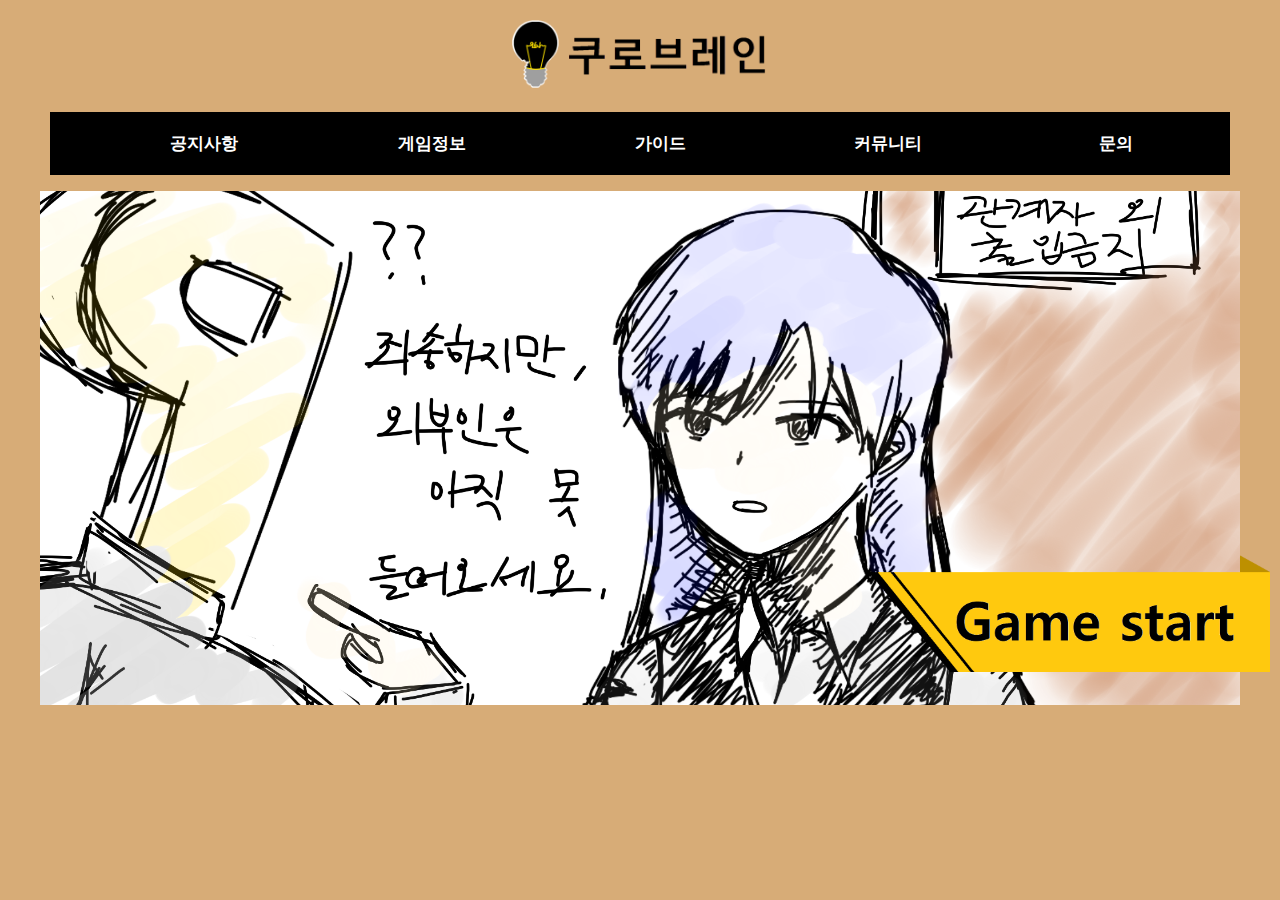
<file: index.html>
<!DOCTYPE html>
<html>
  <head>
    <meta charset="utf-8">
    <title>쿠로브레인 - Kuro Brain</title>
    <link rel="shortcut icon" href="favicon.ico" type="image/x-icon">
    <link rel="stylesheet" href="index.css">

  </head>

  <body>
    <!-- 로고 -->
    <div id = "logo" class="top">
      <a href="index.html">
        <img src="main_logo.png" width=270px>
      </a>
    </div>
    <!-- 메뉴 -->
    <div id="topmemu" class="top">
      <ul>
        <li><a href="notice.html">공지사항</a></li>
        <li><a href="story.html">게임정보</a></li>
        <li><a href="guide.html">가이드</a></li>
        <li><a href="community.html">커뮤니티</a></li>
        <li><a href="support.html">문의</a></li>
      </ul>
    </div>
    <!-- 이벤트 자동 슬라이드 -->
    <div id = "autoslide" class="middle">
      <img class="slide" src="sd1.png" width=1200px>
      <img class="slide" src="sd2.png" width=1200px>
      <img class="slide" src="sd3.png" width=1200px>
    </div>
    <!--로그인-->
    <div id = "login" class="middle">
      <a href="login.html">
        <img src="login.png" width=400px>
      </a>
    </div>

    <script>
      //이미지 자동 슬라이드
      var index = 0;   //이미지에 접근하는 인덱스
      window.onload = function(){ //시작 시 실행할 것
          slideShow(); //아래의 함수 호출
      }

      function slideShow() {
      let i;
      let x = document.getElementsByClassName("slide");  //slide(class)에 대한 dom 참조
      for (i = 0; i < x.length; i++) {
         x[i].style.display = "none";   //처음에 전부 display를 none으로 한다.
      }
      index++;
      if (index > x.length) {
          index = 1;  //인덱스가 초과되면 1로 변경
      }
      x[index-1].style.display = "inline";  //해당 인덱스는 inline으로
      setTimeout(slideShow, 5000);   //함수를 4초마다 호출
      }
    </script>

  </body>
</html>
</file>
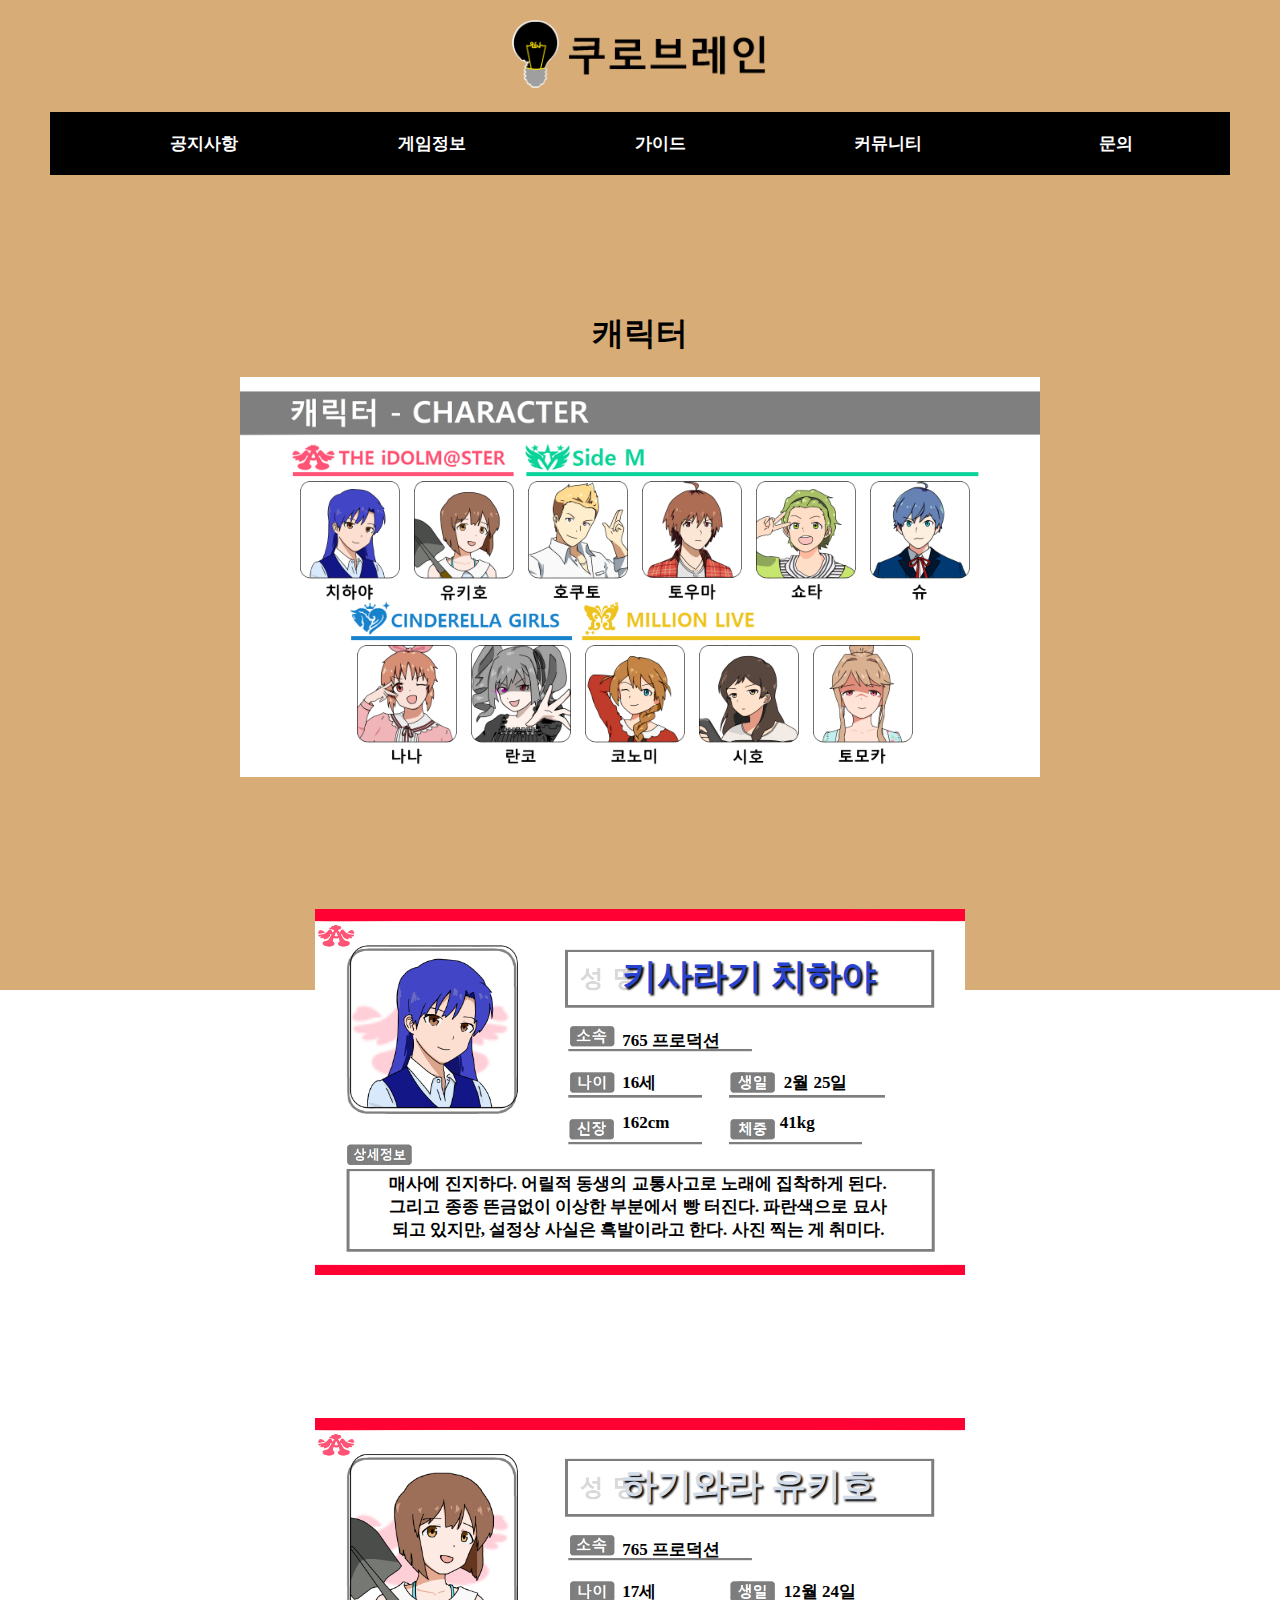
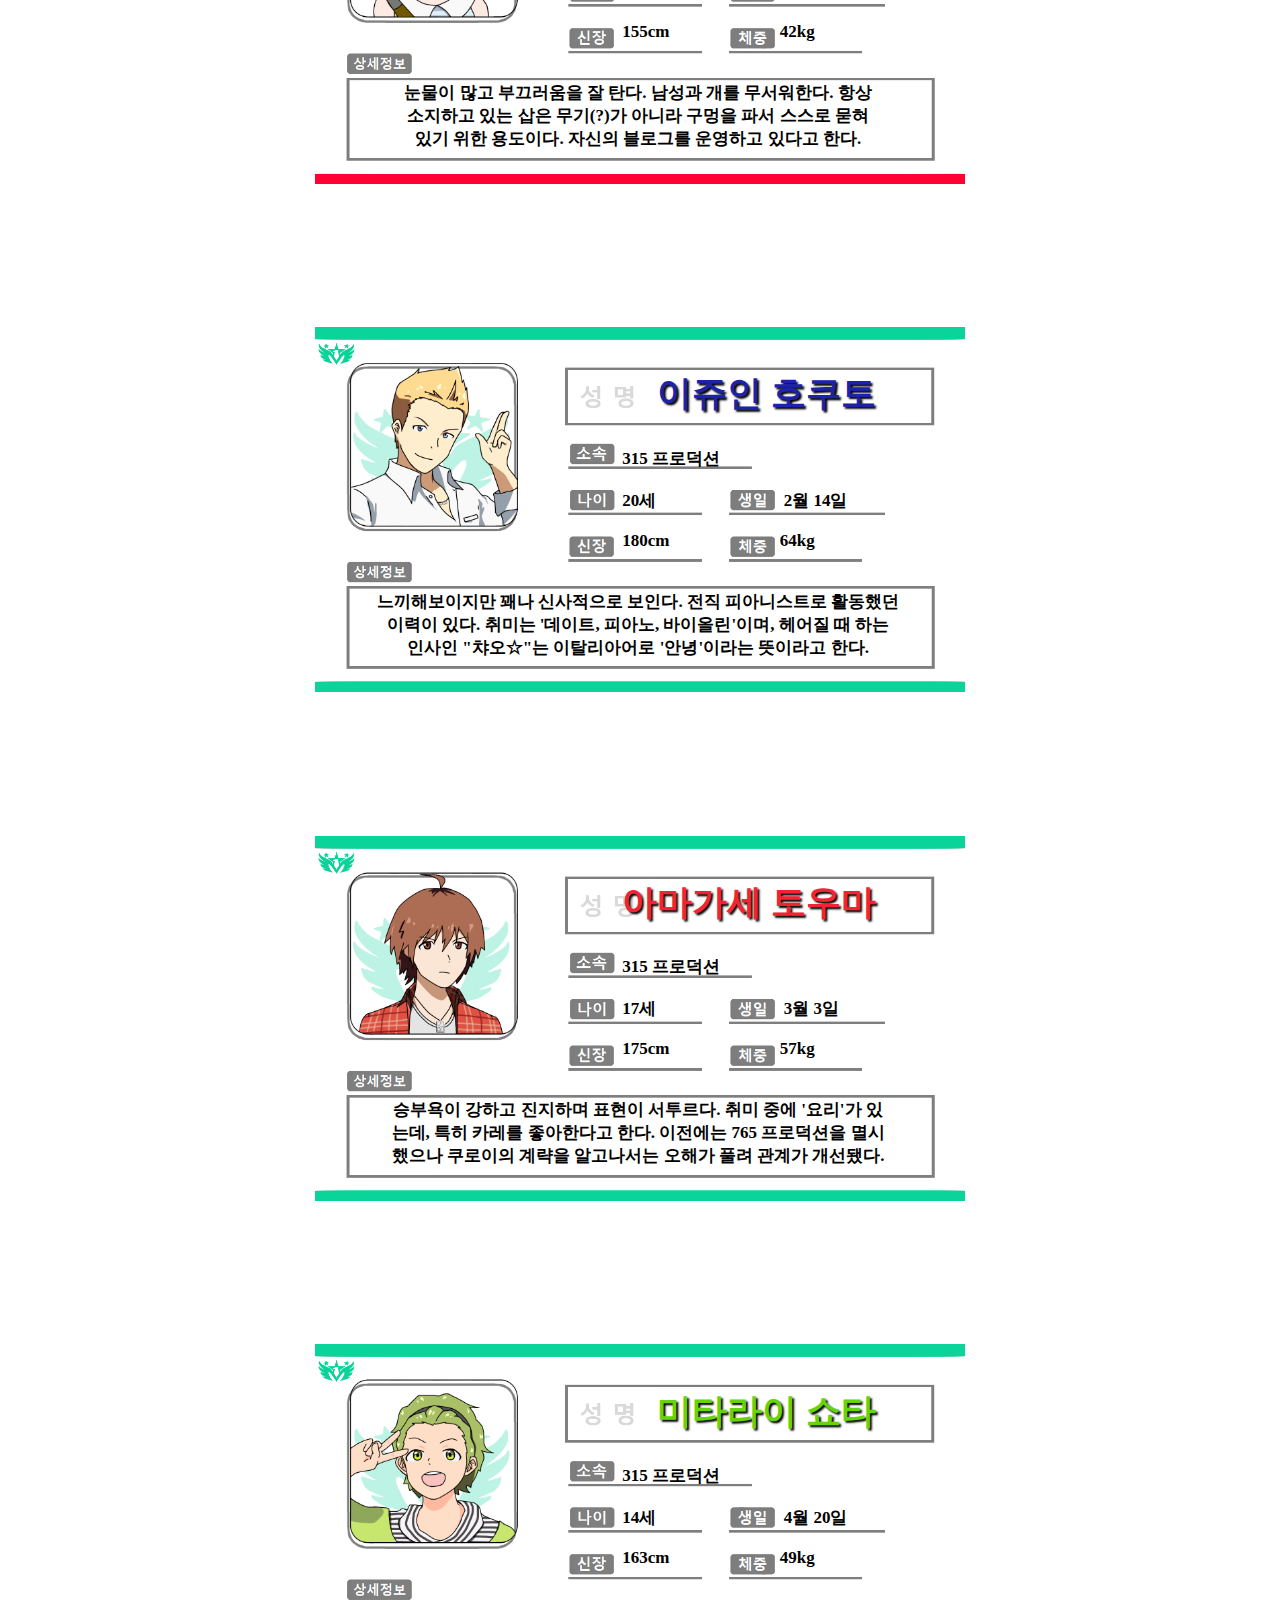
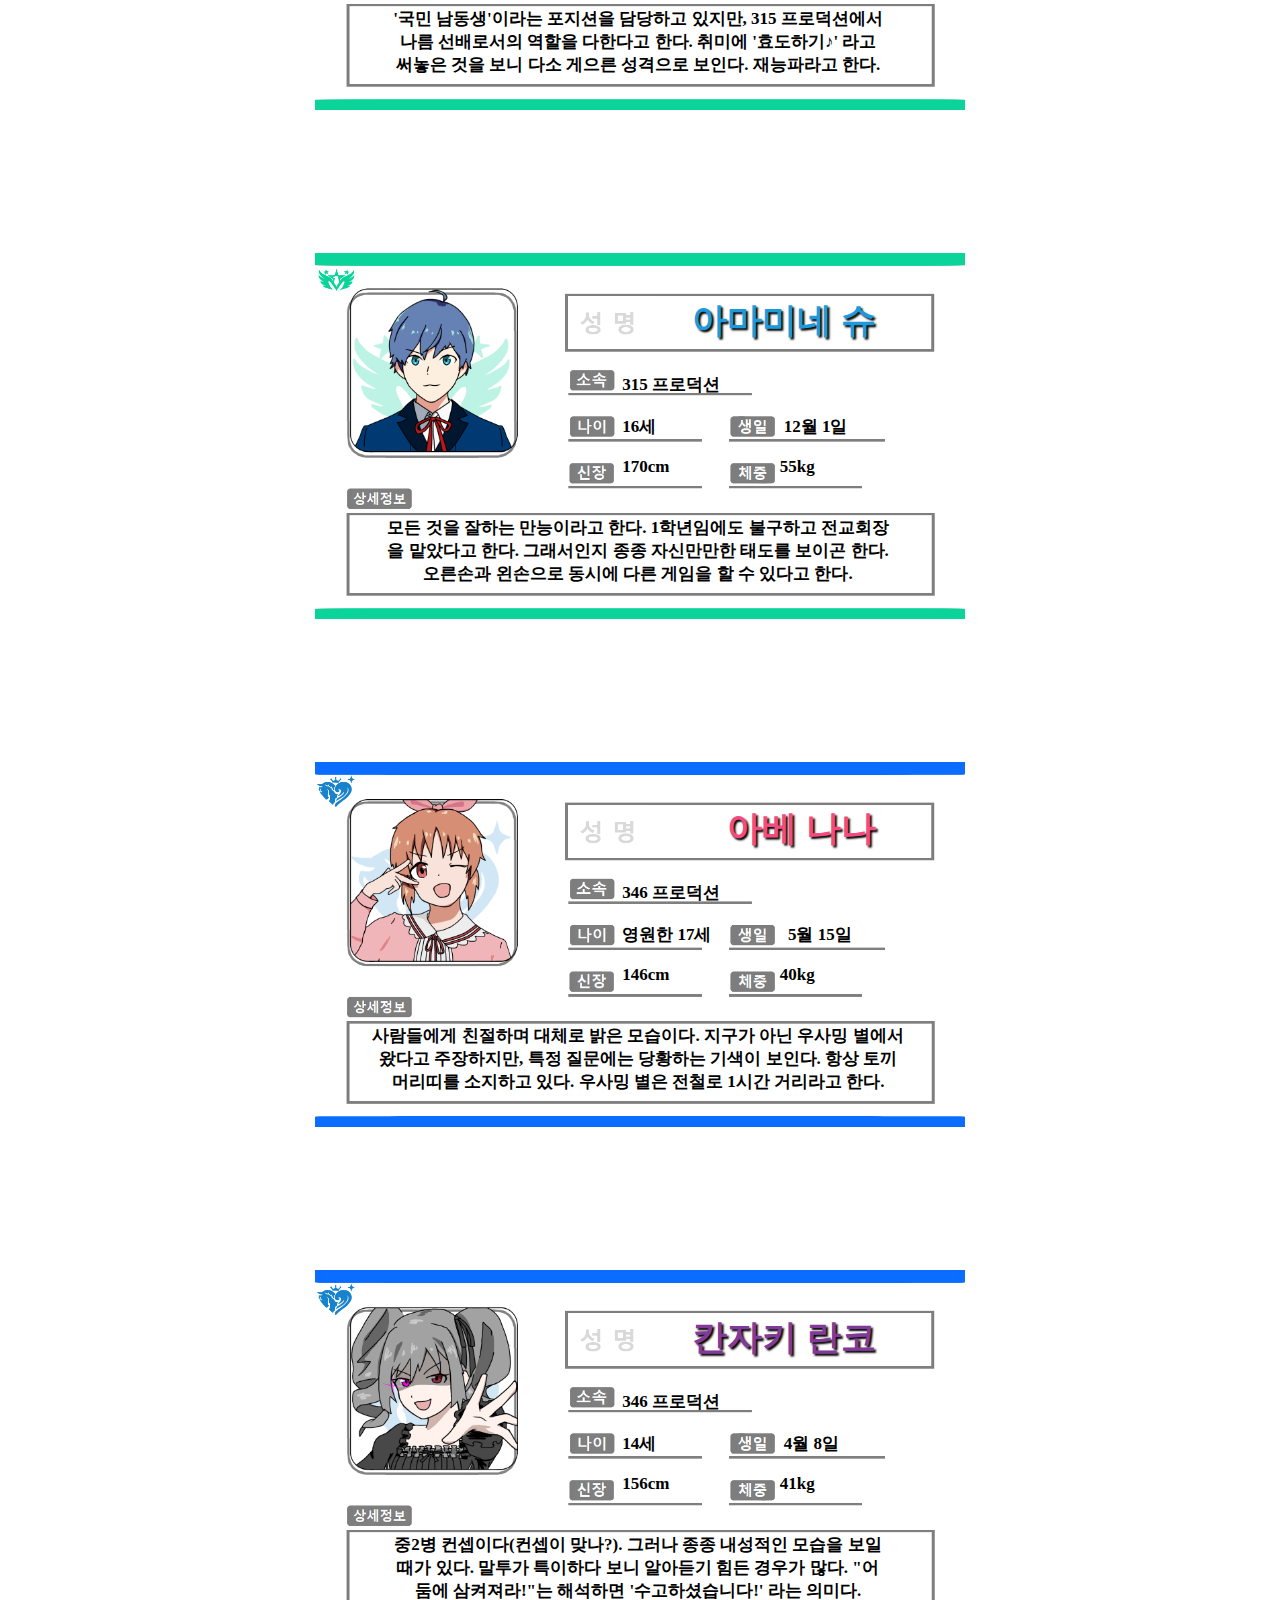
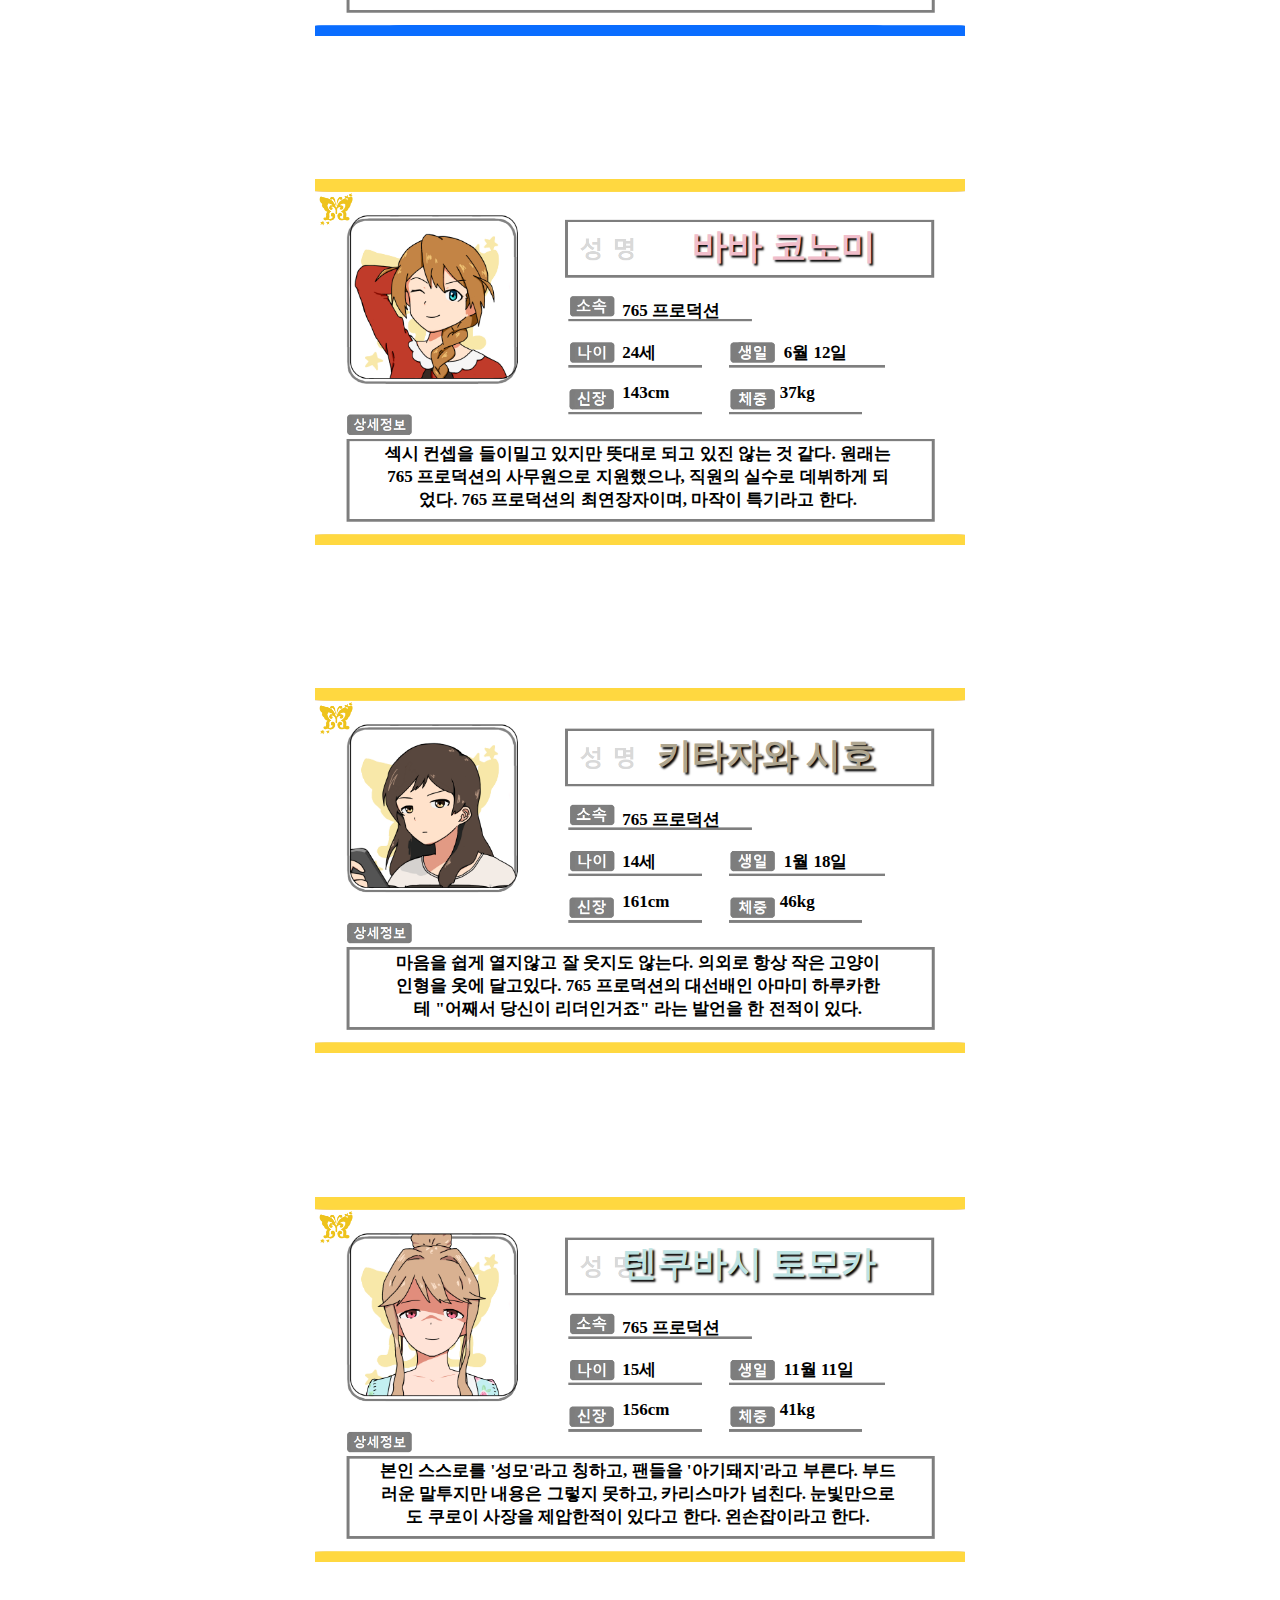
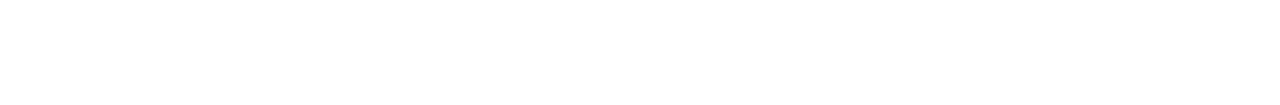
<file: info.html>
<!DOCTYPE html>
<html>
  <head>
    <meta charset="utf-8">
    <title>쿠로브레인 - 게임정보</title>
    <link rel="shortcut icon" href="favicon.ico" type="image/x-icon">
    <link rel="stylesheet" href="info.css">
  </head>
  <body>
    <!-- 로고 -->
    <div id = "logo" class="top">
      <a href="index.html">
        <img src="main_logo.png" width=270px>
      </a>
    </div>

    <!-- 메뉴 -->
    <div id="topmemu" class="top">
      <ul>
        <li><a href="notice.html">공지사항</a></li>
        <li><a href="info.html">게임정보</a></li>
        <li><a href="guide.html">가이드</a></li>
        <li><a href="community.html">커뮤니티</a></li>
        <li><a href="support.html">문의</a></li>
      </ul>
    </div>

    <!-- 캐릭터 집합-->
    <div class="info">
      <h1 style="text-align: center">캐릭터</h1>
        <div class="background_box">
          <img src="info_box.png" width=800px>
          <div class="prof_picture">
            <a><img src="chihaya_prof_n.png" width=100px></a>
            <a><img src="ukiho_prof_n.png" width=100px></a>
            <a><img src="hokuto_prof_n.png" width=100px></a>
            <a><img src="touma_prof_n.png" width=100px></a>
            <a><img src="syota_prof_n.png" width=100px></a>
            <a><img src="syu_prof_n.png" width=100px></a>
            <br>
            <a><img src="nana_prof_n.png" width=100px></a>
            <a><img src="ranko_prof_n.png" width=100px></a>
            <a><img src="konomi_prof_n.png" width=100px></a>
            <a><img src="siho_prof_n.png" width=100px></a>
            <a><img src="tomoka_prof_n.png" width=100px></a>
          </div>
        </div>
    </div>

    <!-- 캐릭터 설명 -->
    <!-- 키사라기 치하야 -->
    <div class="background_box">
      <img src="bonga_resume.png" width=650px>
    </div>
    <div class="explain_prof">
      <div style="display: inline-block">
        <img src="chihaya_prof.png" width=168px>
      </div>
      <div style="display: inline-block">
        <h2 style="font-size: 35px; color:#2743D2">키사라기 치하야</h2>
        <p>765 프로덕션</p>
        <p>16세 &emsp;&emsp;&emsp;&emsp;&emsp;&emsp;&emsp; 2월 25일</p>
        <p>162cm &emsp;&emsp;&emsp;&emsp;&emsp;&emsp; 41kg</p>
      </div>
      <div>
        <p style="text-align: center; padding-left: 50px">
          매사에 진지하다. 어릴적 동생의 교통사고로 노래에 집착하게 된다.<br>
          그리고 종종 뜬금없이 이상한 부분에서 빵 터진다. 파란색으로 묘사<br>
          되고 있지만, 설정상 사실은 흑발이라고 한다. 사진 찍는 게 취미다.
        </p>
      </div>
    </div>
    <!-- 하기와라 유키호 -->
    <div class="background_box">
      <img src="bonga_resume.png" width=650px>
    </div>
    <div class="explain_prof">
      <div style="display: inline-block">
        <img src="ukiho_prof.png" width=168px>
      </div>
      <div style="display: inline-block">
        <h2 style="font-size: 35px; color:#D3DDE9">하기와라 유키호</h2>
        <p>765 프로덕션</p>
        <p>17세 &emsp;&emsp;&emsp;&emsp;&emsp;&emsp;&emsp; 12월 24일</p>
        <p>155cm &emsp;&emsp;&emsp;&emsp;&emsp;&emsp; 42kg</p>
      </div>
      <div>
        <p style="text-align: center; padding-left: 50px">
          눈물이 많고 부끄러움을 잘 탄다. 남성과 개를 무서워한다. 항상<br>
          소지하고 있는 삽은 무기(?)가 아니라 구멍을 파서 스스로 묻혀<br>
          있기 위한 용도이다. 자신의 블로그를 운영하고 있다고 한다.
        </p>
      </div>
    </div>
    <!-- 이쥬인 호쿠토 -->
    <div class="background_box">
      <img src="sai_resume.png" width=650px>
    </div>
    <div class="explain_prof">
      <div style="display: inline-block">
        <img src="hokuto_prof.png" width=168px>
      </div>
      <div style="display: inline-block">
        <h2 style="font-size: 35px; color:#1C23AA">&emsp;이쥬인 호쿠토 </h2>
        <p>315 프로덕션</p>
        <p>20세 &emsp;&emsp;&emsp;&emsp;&emsp;&emsp;&emsp; 2월 14일</p>
        <p>180cm &emsp;&emsp;&emsp;&emsp;&emsp;&emsp; 64kg</p>
      </div>
      <div>
        <p style="text-align: center; padding-left: 50px">
          느끼해보이지만 꽤나 신사적으로 보인다. 전직 피아니스트로 활동했던<br>
          이력이 있다. 취미는 '데이트, 피아노, 바이올린'이며, 헤어질 때 하는<br>
          인사인 "챠오☆"는 이탈리아어로 '안녕'이라는 뜻이라고 한다.
        </p>
      </div>
    </div>
    <!-- 아마가세 토우마 -->
    <div class="background_box">
      <img src="sai_resume.png" width=650px>
    </div>
    <div class="explain_prof">
      <div style="display: inline-block">
        <img src="touma_prof.png" width=168px>
      </div>
      <div style="display: inline-block">
        <h2 style="font-size: 35px; color:#F32333">아마가세 토우마</h2>
        <p>315 프로덕션</p>
        <p>17세 &emsp;&emsp;&emsp;&emsp;&emsp;&emsp;&emsp; 3월 3일</p>
        <p>175cm &emsp;&emsp;&emsp;&emsp;&emsp;&emsp; 57kg</p>
      </div>
      <div>
        <p style="text-align: center; padding-left: 50px">
          승부욕이 강하고 진지하며 표현이 서투르다. 취미 중에 '요리'가 있<br>
          는데, 특히 카레를 좋아한다고 한다. 이전에는 765 프로덕션을 멸시<br>
          했으나 쿠로이의 계략을 알고나서는 오해가 풀려 관계가 개선됐다.

        </p>
      </div>
    </div>
    <!-- 미타라이 쇼타 -->
    <div class="background_box">
      <img src="sai_resume.png" width=650px>
    </div>
    <div class="explain_prof">
      <div style="display: inline-block">
        <img src="syota_prof.png" width=168px>
      </div>
      <div style="display: inline-block">
        <h2 style="font-size: 35px; color:#64D509">&emsp;미타라이 쇼타</h2>
        <p>315 프로덕션</p>
        <p>14세 &emsp;&emsp;&emsp;&emsp;&emsp;&emsp;&emsp; 4월 20일</p>
        <p>163cm &emsp;&emsp;&emsp;&emsp;&emsp;&emsp; 49kg</p>
      </div>
      <div>
        <p style="text-align: center; padding-left: 50px">
          '국민 남동생'이라는 포지션을 담당하고 있지만, 315 프로덕션에서<br>
          나름 선배로서의 역할을 다한다고 한다. 취미에 '효도하기♪' 라고<br>
          써놓은 것을 보니 다소 게으른 성격으로 보인다. 재능파라고 한다.
        </p>
      </div>
    </div>
    <!-- 아마미네 슈 -->
    <div class="background_box">
      <img src="sai_resume.png" width=650px>
    </div>
    <div class="explain_prof">
      <div style="display: inline-block">
        <img src="syu_prof.png" width=168px>
      </div>
      <div style="display: inline-block">
        <h2 style="font-size: 35px; color:#1D9ADD">&emsp;&emsp;아마미네 슈</h2>
        <p>315 프로덕션</p>
        <p>16세 &emsp;&emsp;&emsp;&emsp;&emsp;&emsp;&emsp; 12월 1일</p>
        <p>170cm &emsp;&emsp;&emsp;&emsp;&emsp;&emsp; 55kg</p>
      </div>
      <div>
        <p style="text-align: center; padding-left: 50px">
          모든 것을 잘하는 만능이라고 한다. 1학년임에도 불구하고 전교회장<br>
          을 맡았다고 한다. 그래서인지 종종 자신만만한 태도를 보이곤 한다.<br>
          오른손과 왼손으로 동시에 다른 게임을 할 수 있다고 한다.
        </p>
      </div>
    </div>
    <!-- 아베 나나 -->
    <div class="background_box">
      <img src="dere_resume.png" width=650px>
    </div>
    <div class="explain_prof">
      <div style="display: inline-block">
        <img src="nana_prof.png" width=168px>
      </div>
      <div style="display: inline-block">
        <h2 style="font-size: 35px; color:#F34B7F">&emsp;&emsp;&emsp;아베 나나</h2>
        <p>346 프로덕션</p>
        <p>영원한 17세 &emsp;&emsp;&emsp;&emsp; 5월 15일</p>
        <p>146cm &emsp;&emsp;&emsp;&emsp;&emsp;&emsp; 40kg</p>
      </div>
      <div>
        <p style="text-align: center; padding-left: 50px">
          사람들에게 친절하며 대체로 밝은 모습이다. 지구가 아닌 우사밍 별에서<br>
          왔다고 주장하지만, 특정 질문에는 당황하는 기색이 보인다. 항상 토끼<br>
          머리띠를 소지하고 있다. 우사밍 별은 전철로 1시간 거리라고 한다.
        </p>
      </div>
    </div>
    <!-- 칸자키 란코 -->
    <div class="background_box">
      <img src="dere_resume.png" width=650px>
    </div>
    <div class="explain_prof">
      <div style="display: inline-block">
        <img src="ranko_prof.png" width=168px>
      </div>
      <div style="display: inline-block">
        <h2 style="font-size: 35px; color:#813A9A">&emsp;&emsp;칸자키 란코</h2>
        <p>346 프로덕션</p>
        <p>14세 &emsp;&emsp;&emsp;&emsp;&emsp;&emsp;&emsp; 4월 8일</p>
        <p>156cm &emsp;&emsp;&emsp;&emsp;&emsp;&emsp; 41kg</p>
      </div>
      <div>
        <p style="text-align: center; padding-left: 50px">
          중2병 컨셉이다(컨셉이 맞나?). 그러나 종종 내성적인 모습을 보일<br>
          때가 있다. 말투가 특이하다 보니 알아듣기 힘든 경우가 많다. "어<br>
          둠에 삼켜져라!"는 해석하면 '수고하셨습니다!' 라는 의미다.
        </p>
      </div>
    </div>
    <!-- 바바 코노미 -->
    <div class="background_box">
      <img src="milli_resume.png" width=650px>
    </div>
    <div class="explain_prof">
      <div style="display: inline-block">
        <img src="konomi_prof.png" width=168px>
      </div>
      <div style="display: inline-block">
        <h2 style="font-size: 35px; color:#F1BECB">&emsp;&emsp;바바 코노미</h2>
        <p>765 프로덕션</p>
        <p>24세 &emsp;&emsp;&emsp;&emsp;&emsp;&emsp;&emsp; 6월 12일</p>
        <p>143cm &emsp;&emsp;&emsp;&emsp;&emsp;&emsp; 37kg</p>
      </div>
      <div>
        <p style="text-align: center; padding-left: 50px">
          섹시 컨셉을 들이밀고 있지만 뜻대로 되고 있진 않는 것 같다. 원래는<br>
          765 프로덕션의 사무원으로 지원했으나, 직원의 실수로 데뷔하게 되<br>
          었다. 765 프로덕션의 최연장자이며,  마작이 특기라고 한다.<br>
        </p>
      </div>
    </div>
    <!-- 키타자와 시호 -->
    <div class="background_box">
      <img src="milli_resume.png" width=650px>
    </div>
    <div class="explain_prof">
      <div style="display: inline-block">
        <img src="siho_prof.png" width=168px>
      </div>
      <div style="display: inline-block">
        <h2 style="font-size: 35px; color:#AFA690">&emsp;키타자와 시호</h2>
        <p>765 프로덕션</p>
        <p>14세 &emsp;&emsp;&emsp;&emsp;&emsp;&emsp;&emsp; 1월 18일</p>
        <p>161cm &emsp;&emsp;&emsp;&emsp;&emsp;&emsp; 46kg</p>
      </div>
      <div>
        <p style="text-align: center; padding-left: 50px">
          마음을 쉽게 열지않고 잘 웃지도 않는다. 의외로 항상 작은 고양이<br>
          인형을 옷에 달고있다. 765 프로덕션의 대선배인 아마미 하루카한<br>
          테 "어째서 당신이 리더인거죠" 라는 발언을 한 전적이 있다.
        </p>
      </div>
    </div>
    <!-- 텐쿠바시 토모카 -->
    <div class="background_box">
      <img src="milli_resume.png" width=650px>
    </div>
    <div class="explain_prof">
      <div style="display: inline-block">
        <img src="tomoka_prof.png" width=168px>
      </div>
      <div style="display: inline-block">
        <h2 style="font-size: 35px; color: #BEE3E3">텐쿠바시 토모카</h2>
        <p>765 프로덕션</p>
        <p>15세 &emsp;&emsp;&emsp;&emsp;&emsp;&emsp;&emsp; 11월 11일</p>
        <p>156cm &emsp;&emsp;&emsp;&emsp;&emsp;&emsp; 41kg</p>
      </div>
      <div>
        <p style="text-align: center; padding-left: 50px">
          본인 스스로를 '성모'라고 칭하고, 팬들을 '아기돼지'라고 부른다. 부드<br>
          러운 말투지만 내용은 그렇지 못하고, 카리스마가 넘친다. 눈빛만으로<br>
          도 쿠로이 사장을 제압한적이 있다고 한다. 왼손잡이라고 한다.
        </p>
      </div>
    </div>

  </body>
</html>
</file>
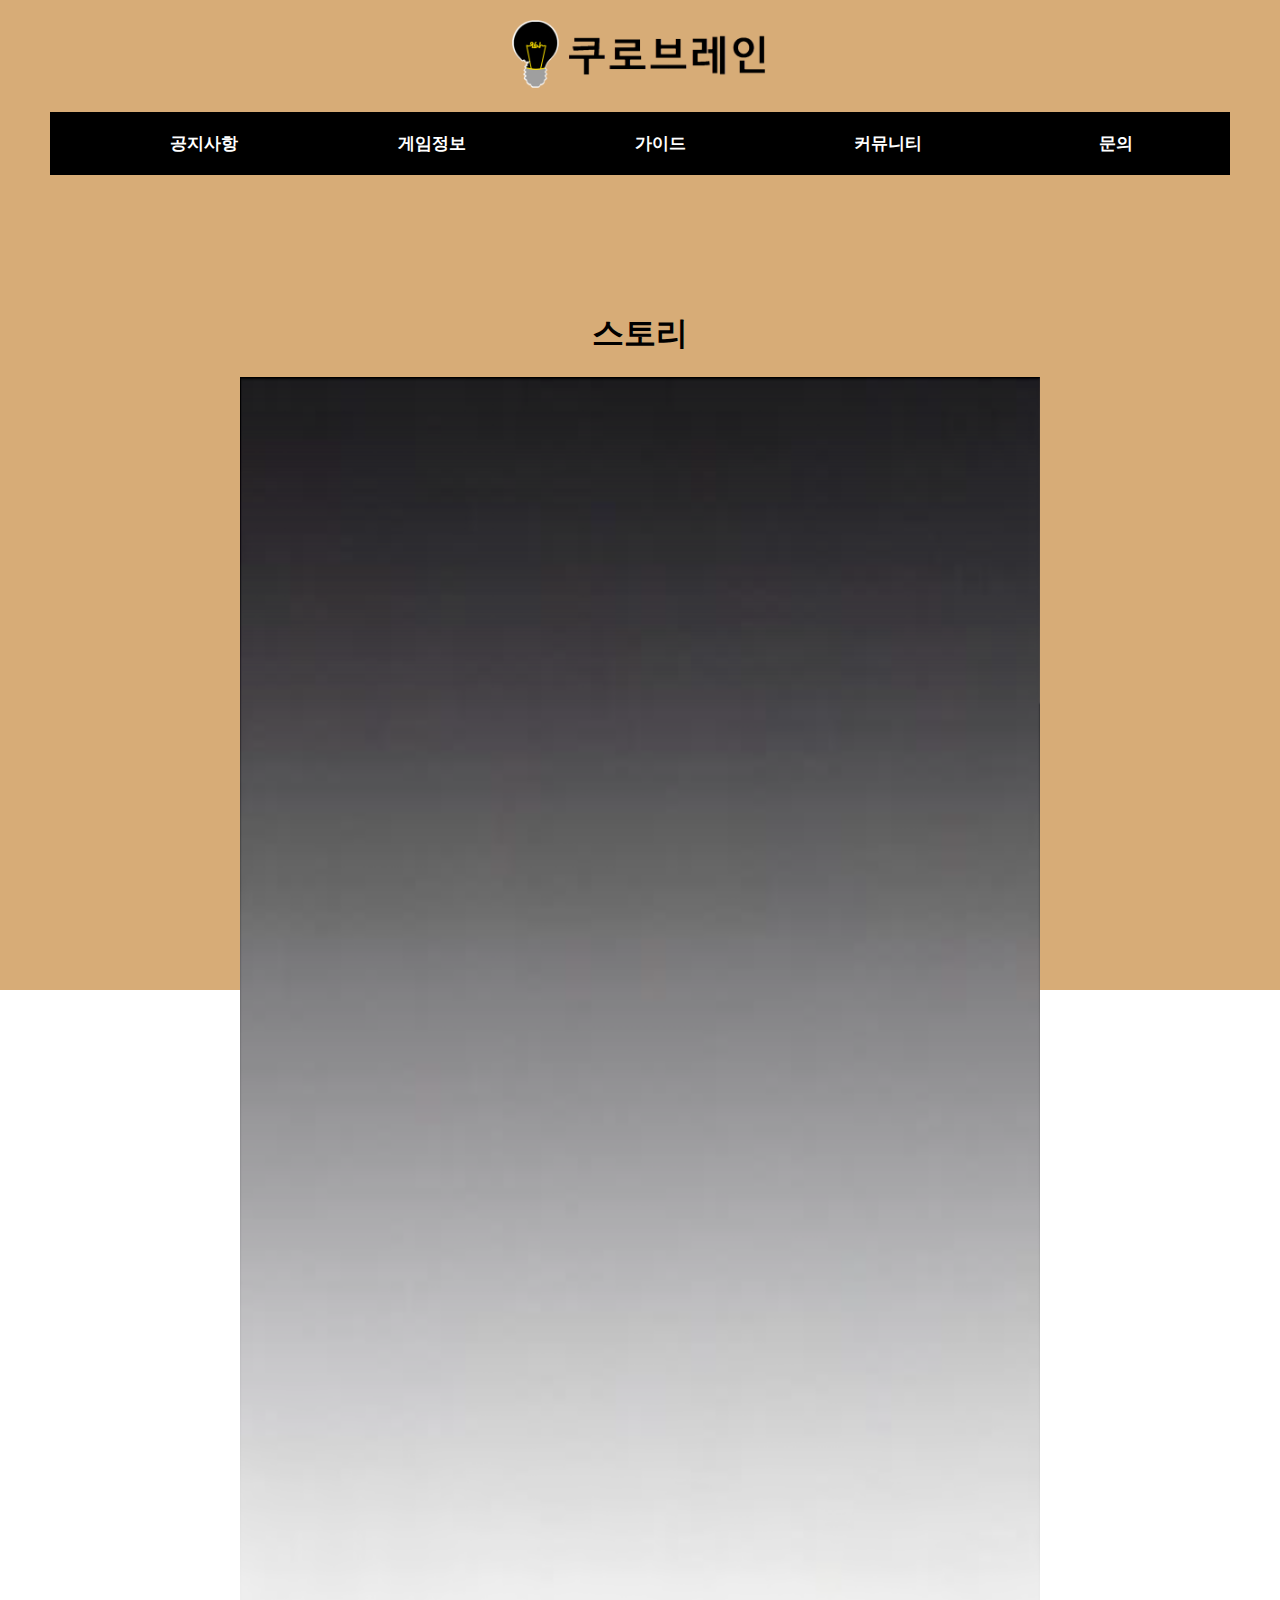
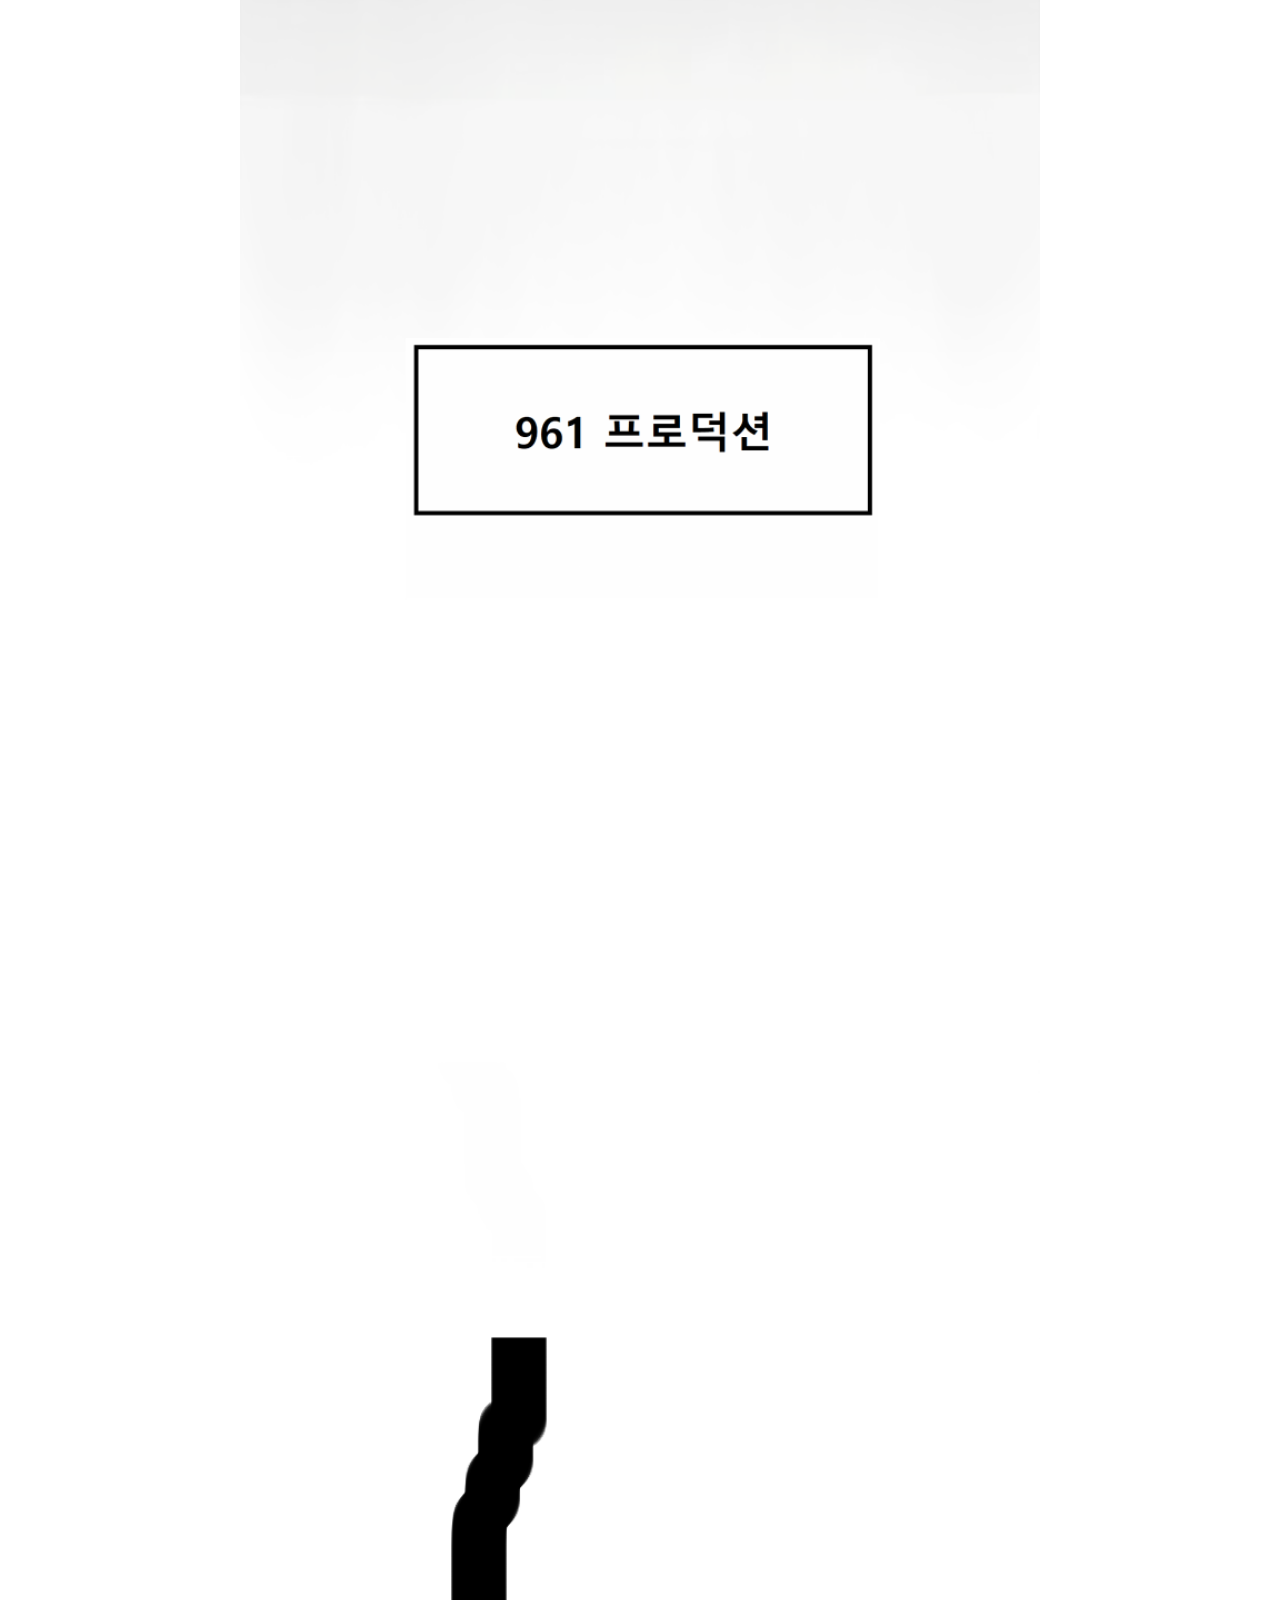
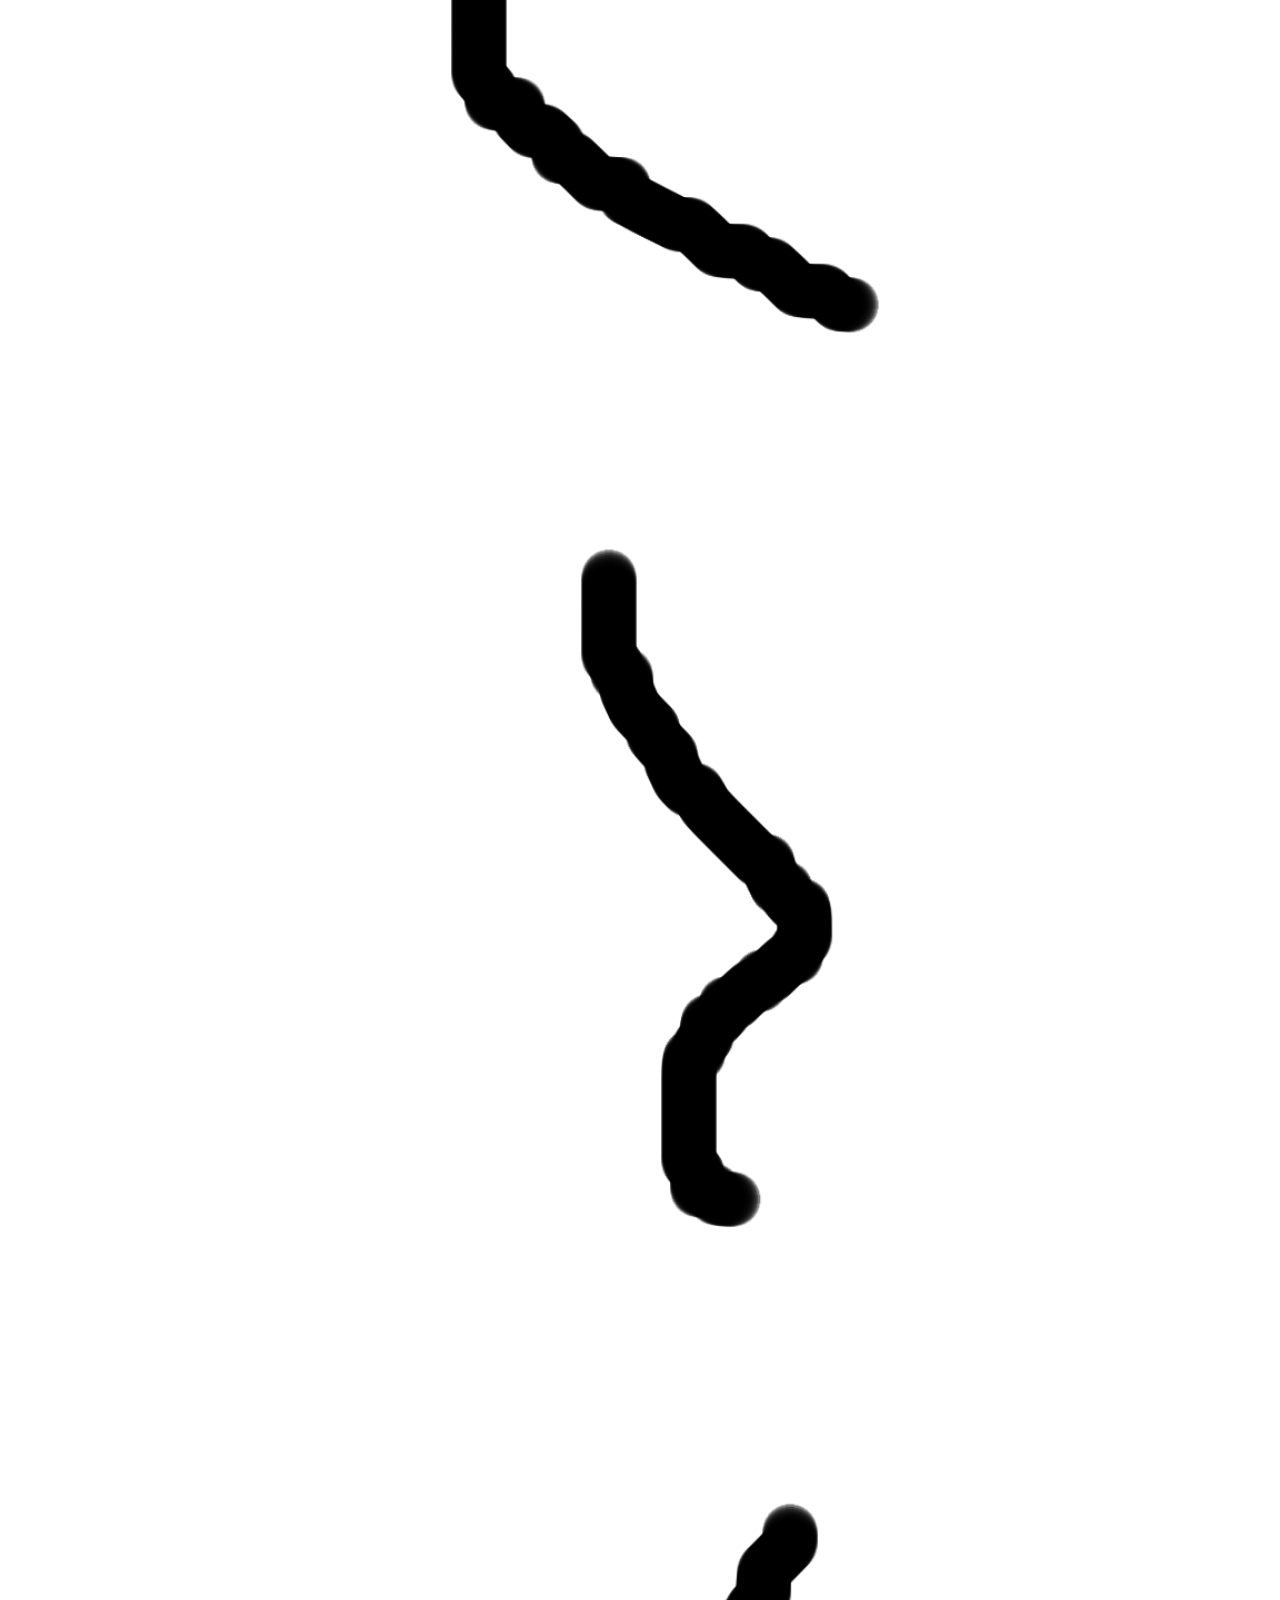
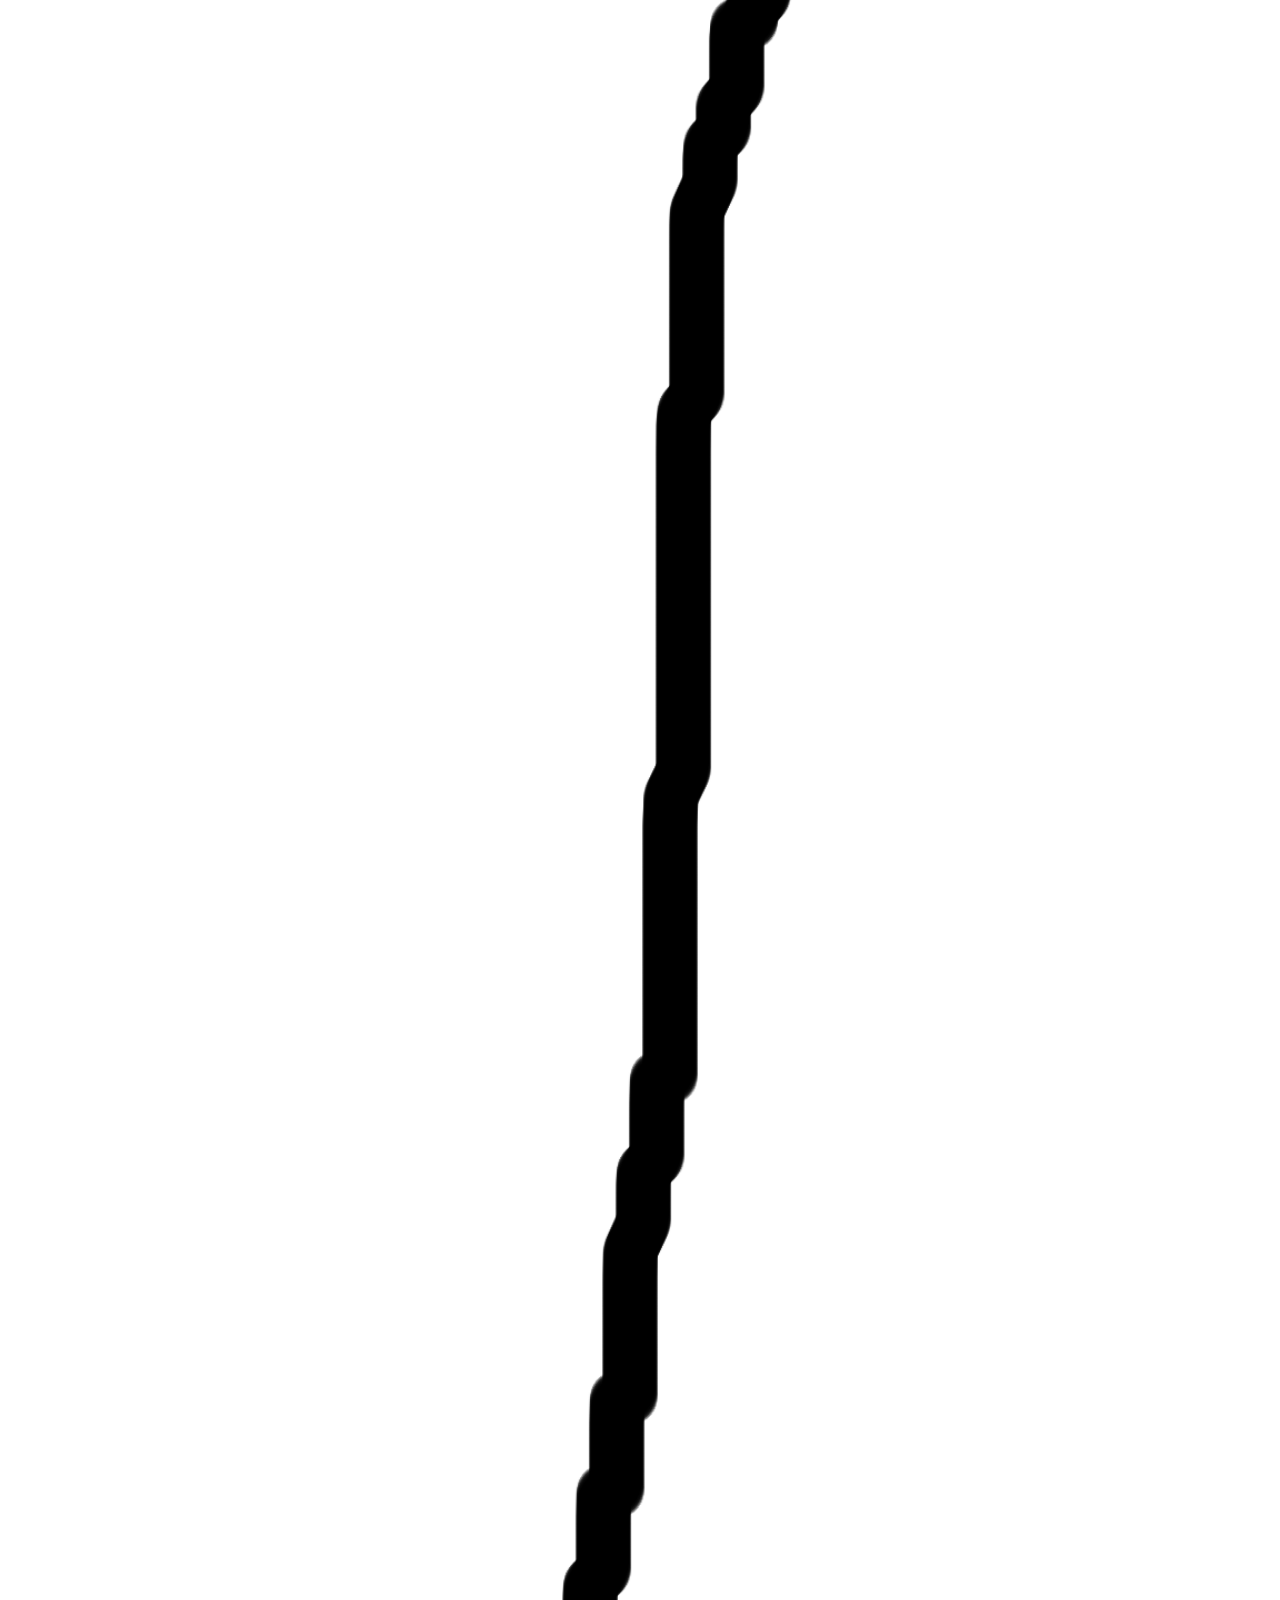
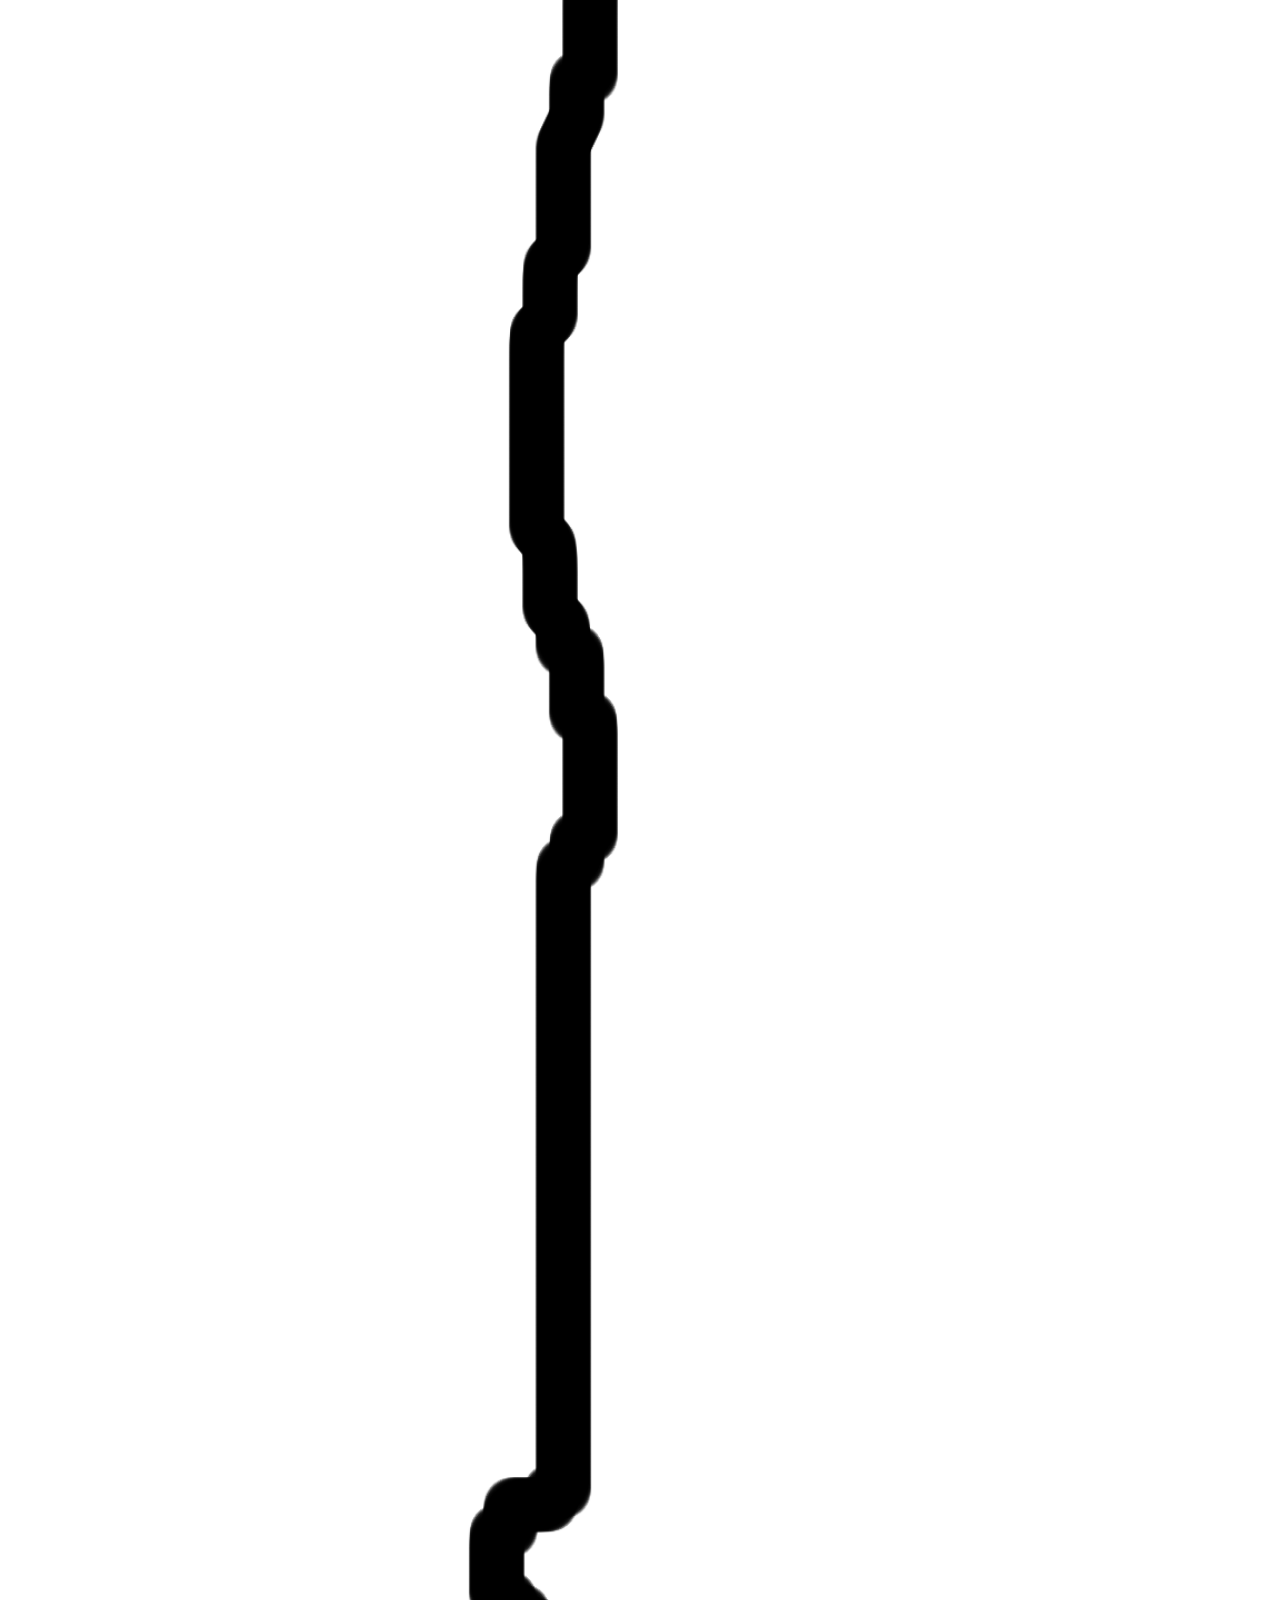
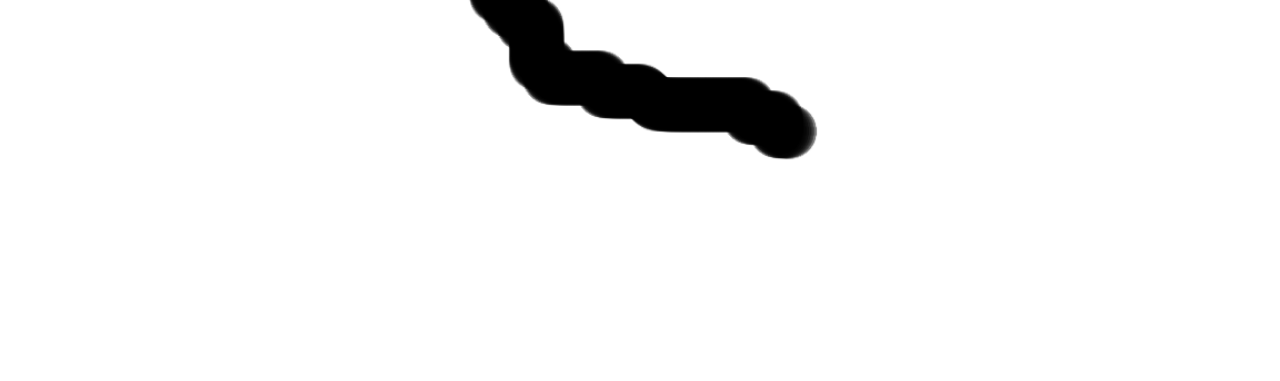
<file: story.html>
<!DOCTYPE html>
<html>
  <head>
    <meta charset="utf-8">
    <title>쿠로브레인 - 게임정보</title>
    <link rel="shortcut icon" href="favicon.ico" type="image/x-icon">
    <link rel="stylesheet" href="info.css">
  </head>
  <body>
    <!-- 로고 -->
    <div id = "logo" class="top">
      <a href="index.html">
        <img src="main_logo.png" width=270px>
      </a>
    </div>

    <!-- 메뉴 -->
    <div id="topmemu" class="top">
      <ul>
        <li><a href="notice.html">공지사항</a></li>
        <li><a href="info.html">게임정보</a></li>
        <li><a href="guide.html">가이드</a></li>
        <li><a href="community.html">커뮤니티</a></li>
        <li><a href="support.html">문의</a></li>
      </ul>
    </div>

    <!-- 캐릭터 집합-->
    <div class="info">
      <h1 style="text-align: center">스토리</h1>
        <div class="background_box">
          <img src="info_story_toon.png" width=800px>
        </div>
    </div>


  </body>
</html>
</file>
<file: index.css>
body {
  overflow-x: hidden;
  background-image: url("background.png");
  background-size: 1980px;
  background-repeat: no-repeat;
  background-attachment: fixed;
  background-position: center;
  margin: 0px;
}

.top {
  text-align: center;
  margin: 20px;
}

#topmemu {
  text-align: center;
  margin: 0 auto;
  width: 1180px;
}

#topmemu a {
  display: inline-block;
  color: white;
  text-decoration-line: none;
  font-weight: bold;
}

#topmemu ul {
 background-color: black;
 list-style: none;
 overflow: hidden;
 padding-top: 20px;
 padding-bottom: 20px;
}

#topmemu li {
  display: inline;
  font-size: 17px;
  float: left;
  width: 20%;
}

.middle {
  text-align: center;
}

#autoslide {

  position: relative; z-index: 1;
  text-align: center;
}

#login {
  position: relative; left: 430px; top: -170px; z-index: 2;
}
</file>
<file: info.css>
body {
  overflow-x: hidden;
  background-image: url("background.png");
  background-size: 1980px;
  background-repeat: no-repeat;
  background-attachment: fixed;
  background-position: center;
  margin: 0px;
}

.top {
  text-align: center;
  margin: 20px;
}

#topmemu {
  text-align: center;
  margin: 0 auto;
  width: 1180px;
}

#topmemu a {
  display: inline-block;
  color: white;
  text-decoration-line: none;
  font-weight: bold;
}

#topmemu ul {
 background-color: black;
 list-style: none;
 overflow: hidden;
 padding-top: 20px;
 padding-bottom: 20px;
}

#topmemu li {
  display: inline;
  font-size: 17px;
  float: left;
  width: 20%;
}

.info {
    padding-top: 100px;
}

.background_box {
  text-align: center;
  position: relative; z-index: 1;
  margin-bottom: -200px;
}

.prof_picture {
  position: relative; top: -300px; z-index: 2;
}

.prof_picture img {
  text-align: center;
  padding-right: 10px;
  padding-bottom: 40px;
}

.explain_prof {
  text-align: center;
  position: relative; top: -158px; left: -77px; z-index: 2;
  font-weight: bold;

}

.explain_prof  h2 {
  text-shadow: 2px 2px 2px black;
}

.explain_prof div{
  padding-top: 3px;
  padding-left: 100px;
}

.explain_prof p{
  text-align: left;
  font-size: 17px;
  padding-bottom: 2px;
}
</file>
